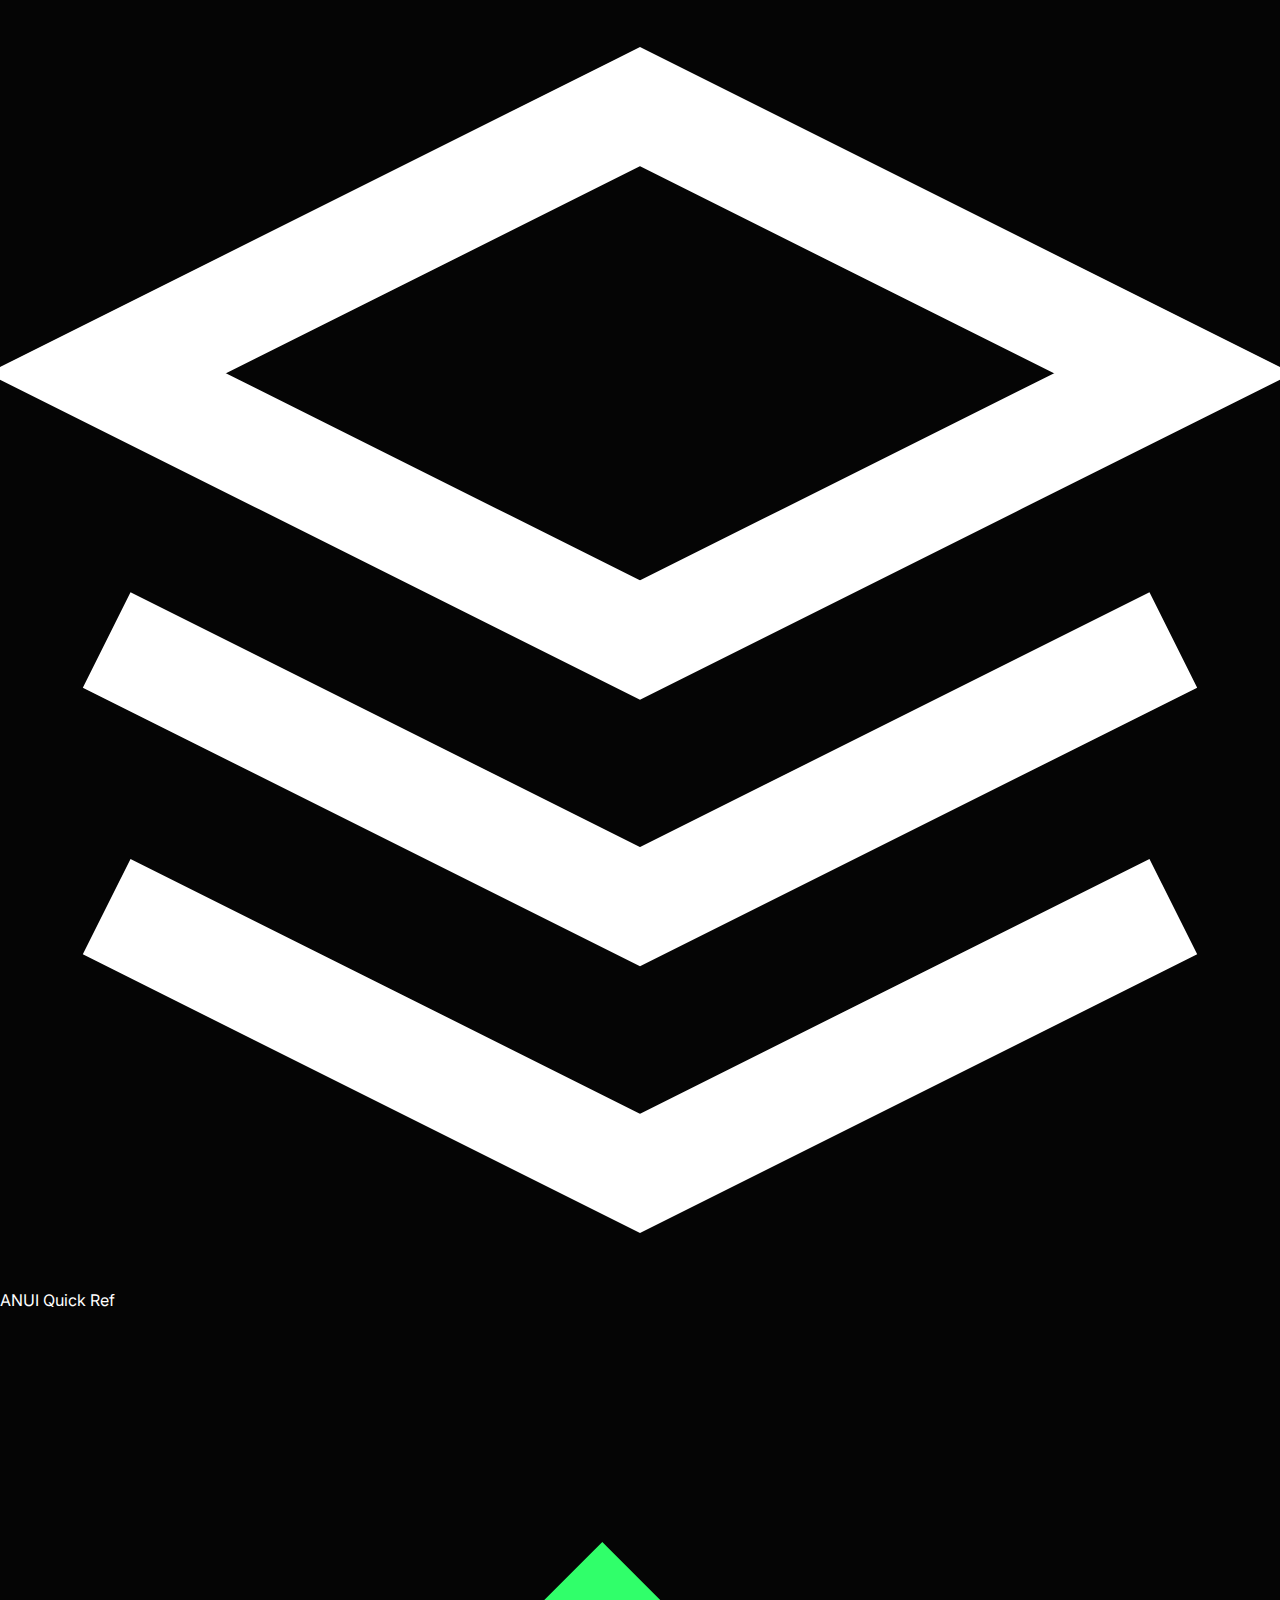
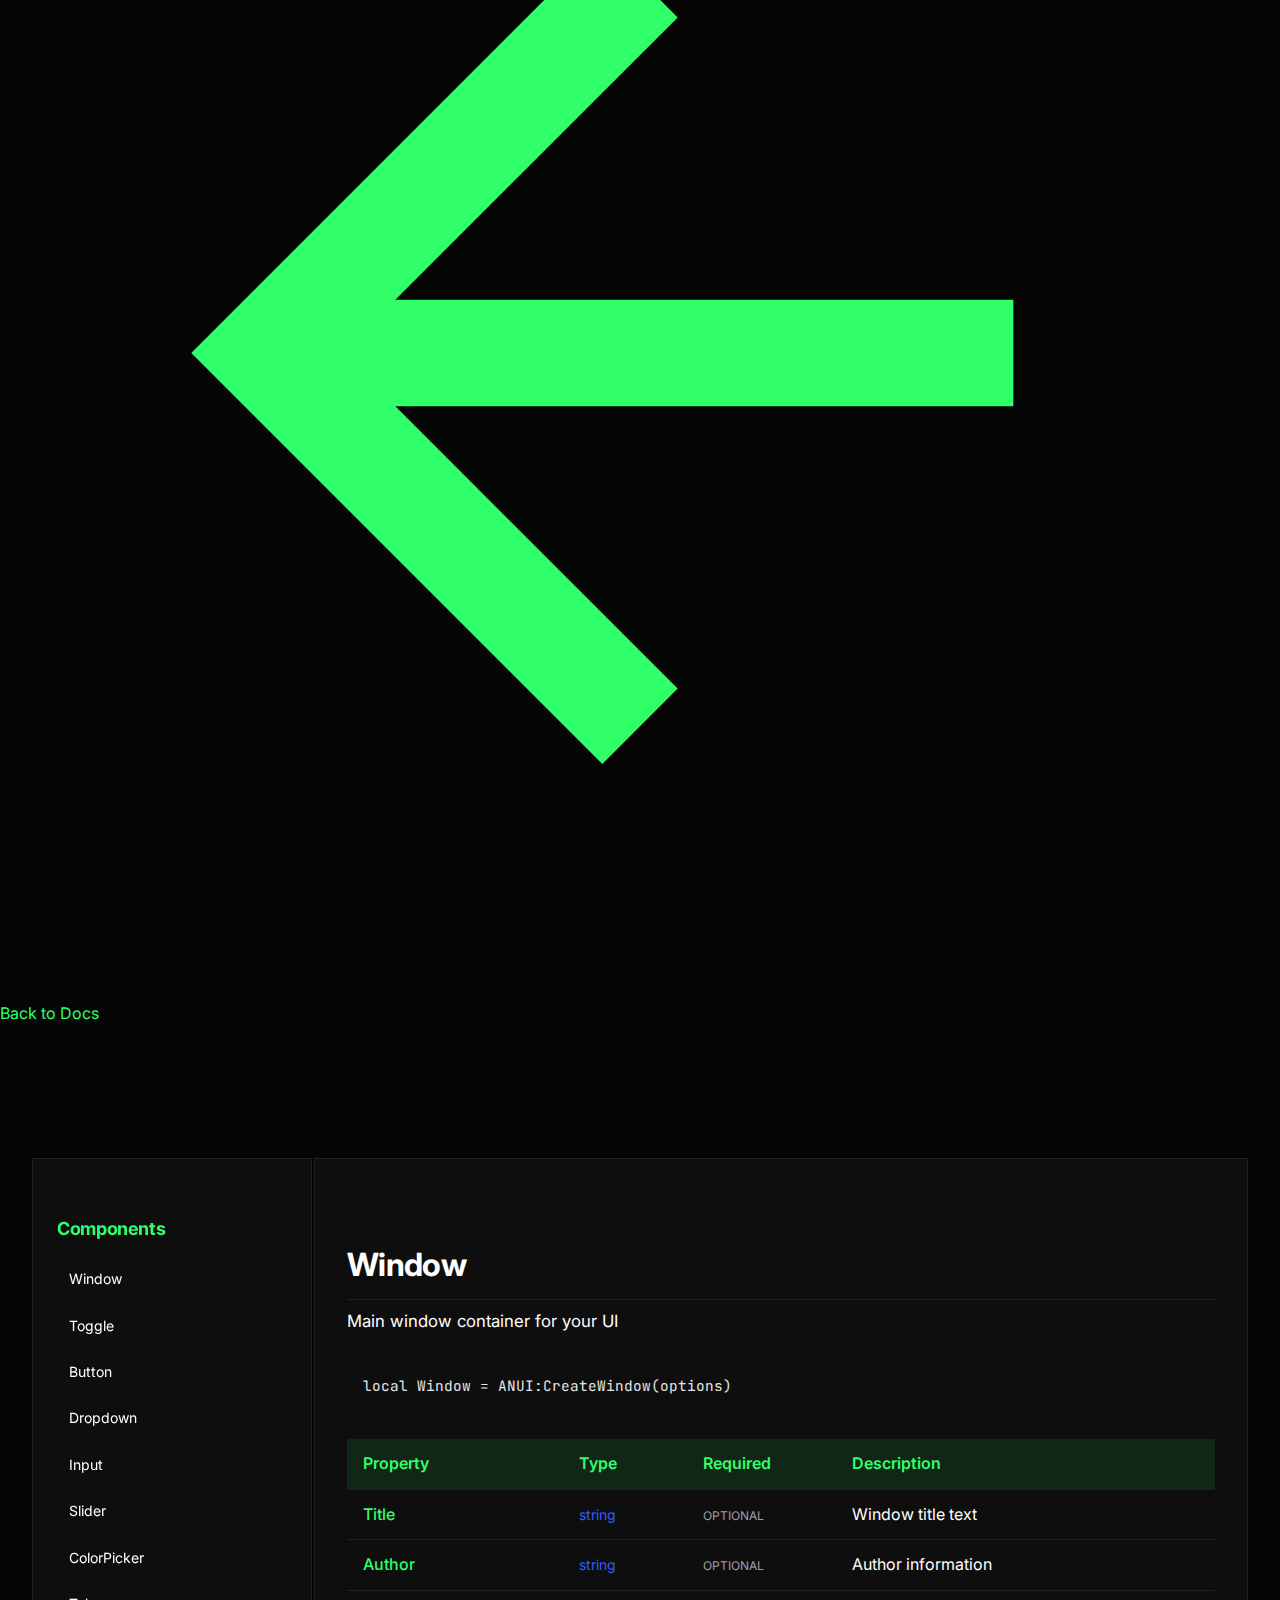
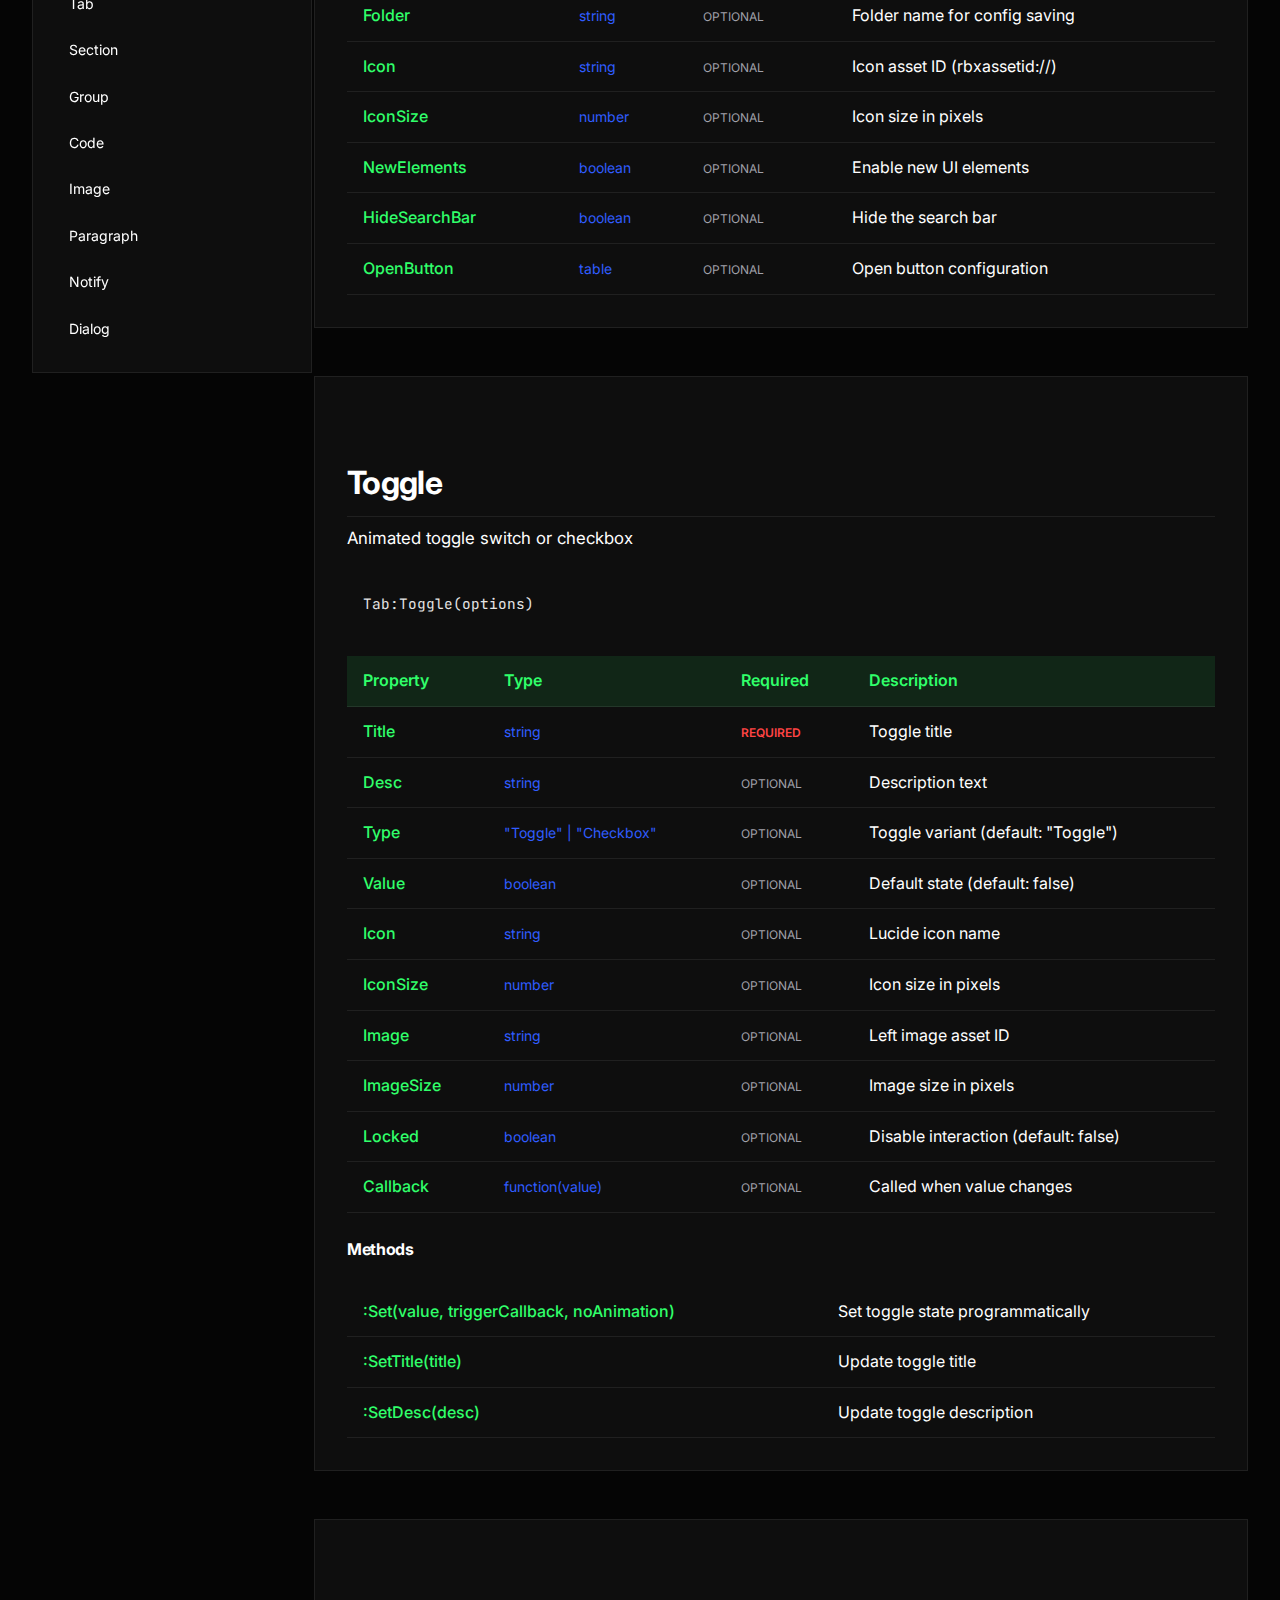
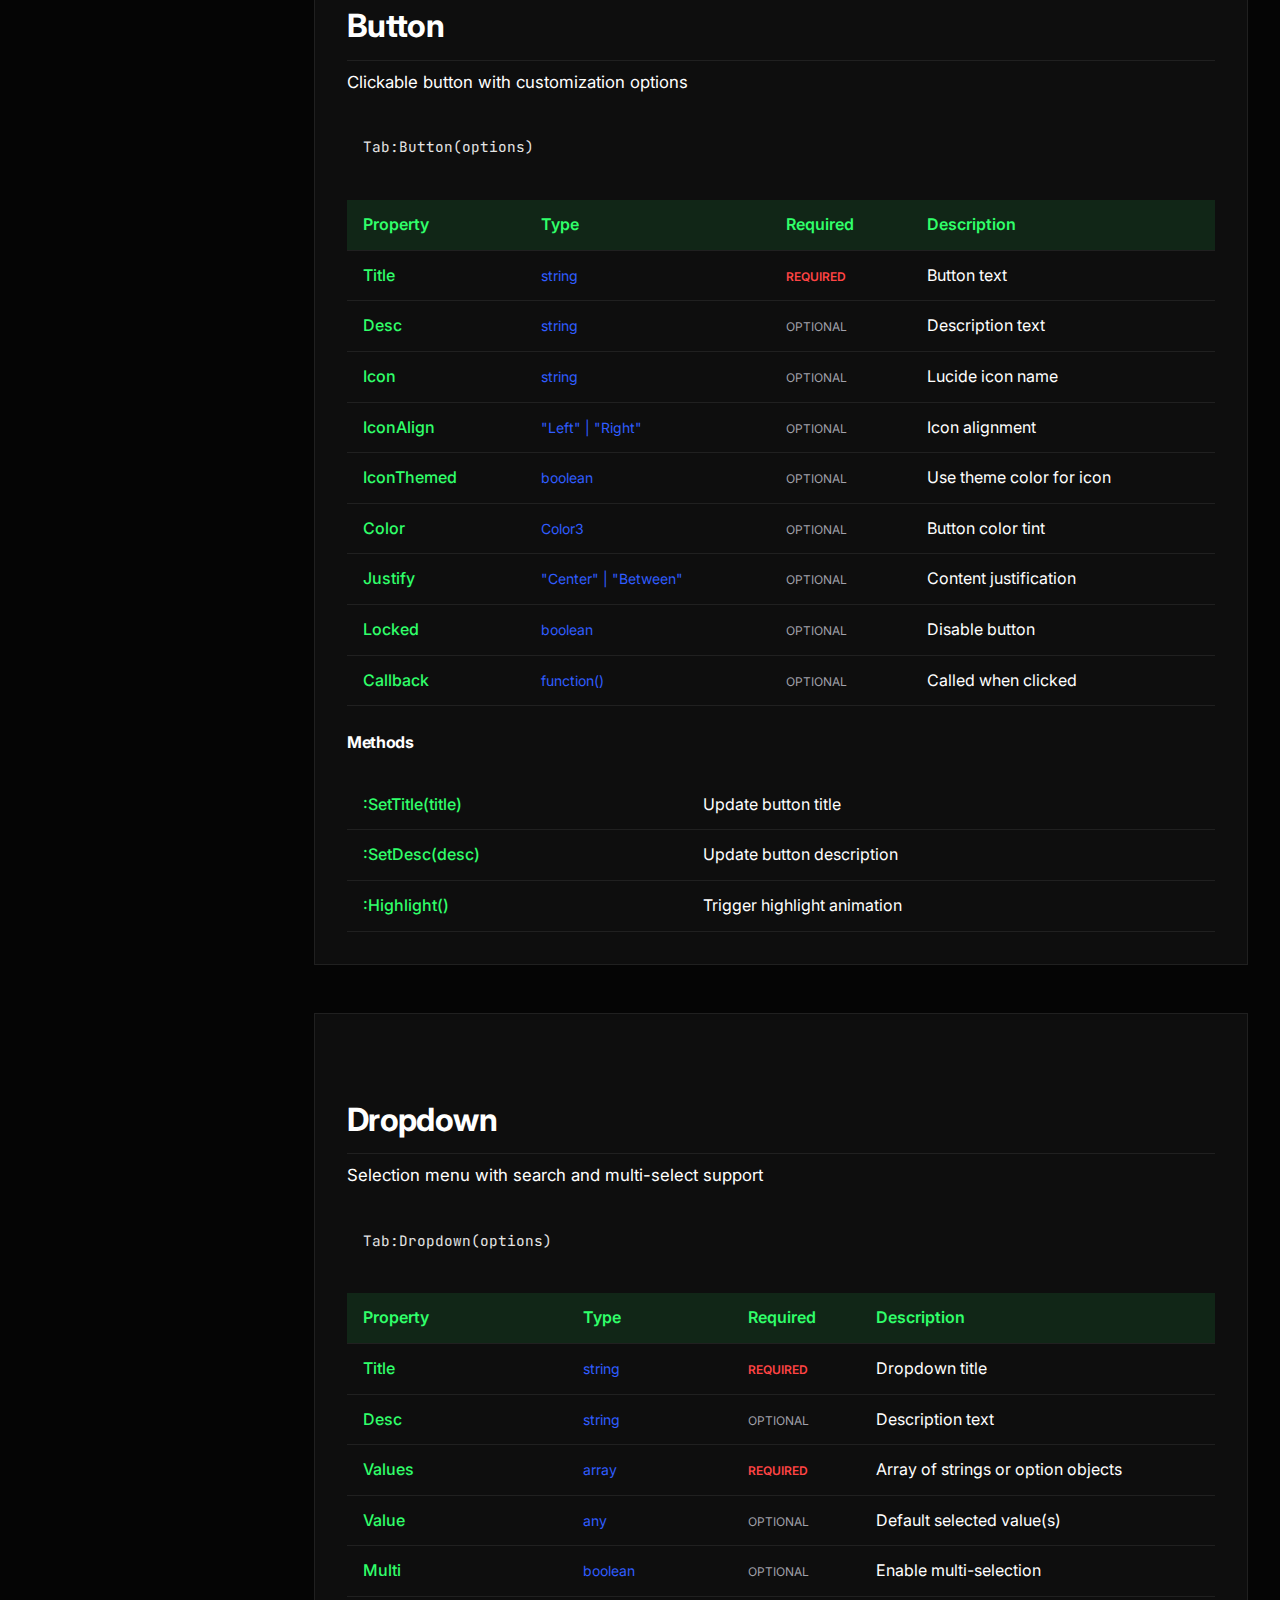
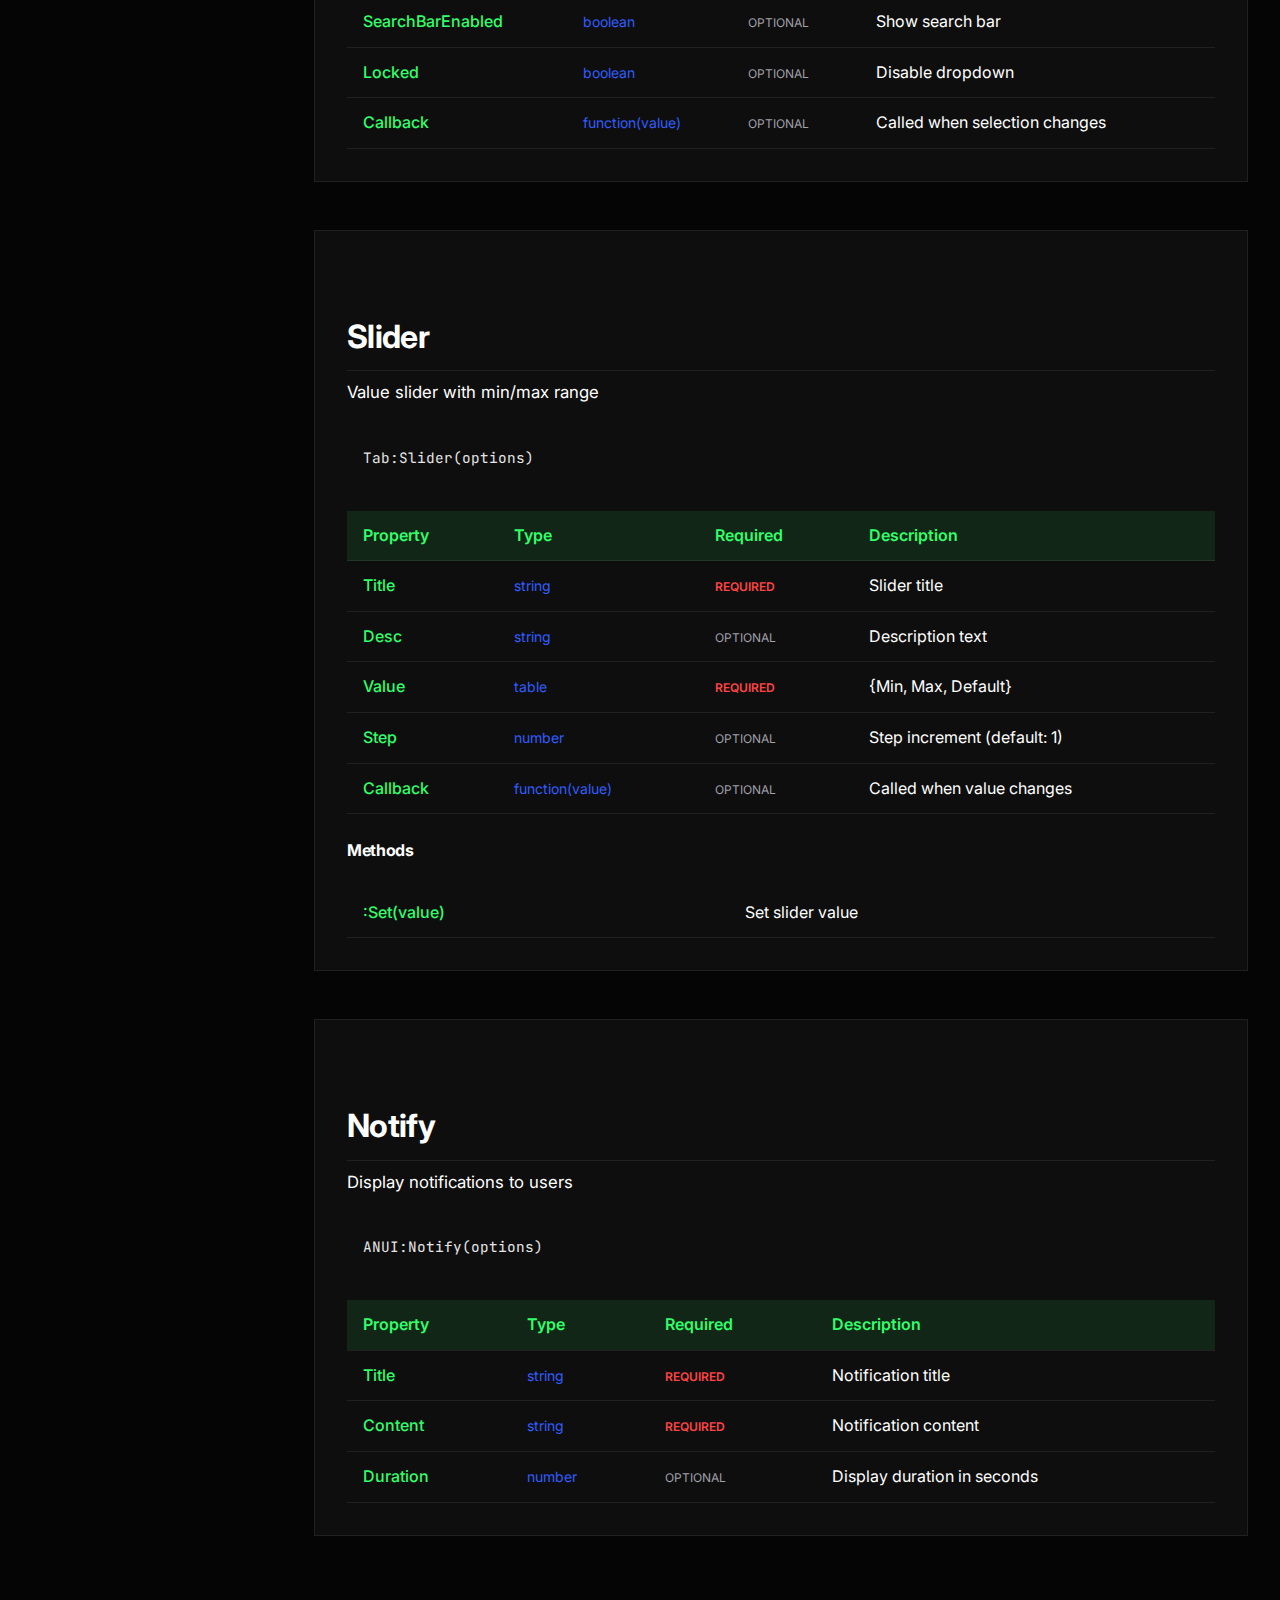
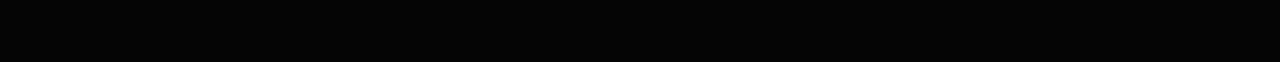
<file: quick-reference.html>
<!DOCTYPE html>
<html lang="en">

<head>
    <meta charset="UTF-8">
    <meta name="viewport" content="width=device-width, initial-scale=1.0">
    <title>ANUI Quick Reference - Component API</title>
    <meta name="description" content="Quick reference guide for all ANUI components and their properties">
    <link rel="stylesheet" href="style.css">
    <link
        href="https://fonts.googleapis.com/css2?family=Inter:wght@300;400;500;600;700;800&family=JetBrains+Mono:wght@400;500;600&display=swap"
        rel="stylesheet">
    <style>
        .reference-container {
            max-width: 1400px;
            margin: 100px auto;
            padding: 2rem;
        }

        .reference-grid {
            display: grid;
            grid-template-columns: 250px 1fr;
            gap: 2rem;
        }

        .sidebar {
            position: sticky;
            top: 100px;
            height: fit-content;
            background: var(--bg-card);
            border: 1px solid var(--border);
            border-radius: var(--radius-lg);
            padding: 1.5rem;
        }

        .sidebar h3 {
            margin-bottom: 1rem;
            font-size: 1.125rem;
        }

        .sidebar-links {
            display: flex;
            flex-direction: column;
            gap: 0.5rem;
        }

        .sidebar-link {
            color: var(--text-secondary);
            text-decoration: none;
            padding: 0.5rem 0.75rem;
            border-radius: 6px;
            transition: all var(--transition-base);
            font-size: 0.875rem;
        }

        .sidebar-link:hover,
        .sidebar-link.active {
            color: var(--primary);
            background: rgba(48, 255, 106, 0.1);
        }

        .reference-content {
            display: flex;
            flex-direction: column;
            gap: 3rem;
        }

        .component-ref {
            background: var(--bg-card);
            border: 1px solid var(--border);
            border-radius: var(--radius-lg);
            padding: 2rem;
            scroll-margin-top: 100px;
        }

        .component-ref h2 {
            font-size: 2rem;
            margin-bottom: 0.5rem;
            display: flex;
            align-items: center;
            gap: 0.75rem;
        }

        .component-ref .subtitle {
            color: var(--text-secondary);
            margin-bottom: 1.5rem;
        }

        .properties-table {
            width: 100%;
            border-collapse: collapse;
            margin-top: 1.5rem;
        }

        .properties-table th,
        .properties-table td {
            text-align: left;
            padding: 0.75rem 1rem;
            border-bottom: 1px solid var(--border);
        }

        .properties-table th {
            background: rgba(48, 255, 106, 0.1);
            font-weight: 600;
            color: var(--primary);
        }

        .properties-table td:first-child {
            font-family: var(--font-mono);
            color: var(--primary);
            font-weight: 500;
        }

        .properties-table .type {
            font-family: var(--font-mono);
            font-size: 0.875rem;
            color: var(--accent);
        }

        .properties-table .required {
            color: #ff4444;
            font-size: 0.75rem;
            text-transform: uppercase;
            font-weight: 600;
        }

        .properties-table .optional {
            color: var(--text-muted);
            font-size: 0.75rem;
            text-transform: uppercase;
        }

        @media (max-width: 768px) {
            .reference-grid {
                grid-template-columns: 1fr;
            }

            .sidebar {
                position: relative;
                top: 0;
            }
        }
    </style>
</head>

<body>
    <!-- Navigation -->
    <nav class="navbar">
        <div class="nav-container">
            <div class="nav-brand">
                <div class="brand-icon">
                    <svg viewBox="0 0 24 24" fill="none" stroke="currentColor" stroke-width="2">
                        <path d="M12 2L2 7l10 5 10-5-10-5z" />
                        <path d="M2 17l10 5 10-5" />
                        <path d="M2 12l10 5 10-5" />
                    </svg>
                </div>
                <span class="brand-text">ANUI</span>
                <span class="brand-badge">Quick Ref</span>
            </div>
            <div class="nav-actions">
                <a href="index.html" class="btn-github">
                    <svg viewBox="0 0 24 24" fill="none" stroke="currentColor" stroke-width="2">
                        <path d="M19 12H5M12 19l-7-7 7-7" />
                    </svg>
                    Back to Docs
                </a>
            </div>
        </div>
    </nav>

    <div class="reference-container">
        <div class="reference-grid">
            <!-- Sidebar -->
            <aside class="sidebar">
                <h3>Components</h3>
                <div class="sidebar-links">
                    <a href="#window" class="sidebar-link">Window</a>
                    <a href="#toggle" class="sidebar-link">Toggle</a>
                    <a href="#button" class="sidebar-link">Button</a>
                    <a href="#dropdown" class="sidebar-link">Dropdown</a>
                    <a href="#input" class="sidebar-link">Input</a>
                    <a href="#slider" class="sidebar-link">Slider</a>
                    <a href="#colorpicker" class="sidebar-link">ColorPicker</a>
                    <a href="#tab" class="sidebar-link">Tab</a>
                    <a href="#section" class="sidebar-link">Section</a>
                    <a href="#group" class="sidebar-link">Group</a>
                    <a href="#code" class="sidebar-link">Code</a>
                    <a href="#image" class="sidebar-link">Image</a>
                    <a href="#paragraph" class="sidebar-link">Paragraph</a>
                    <a href="#notify" class="sidebar-link">Notify</a>
                    <a href="#dialog" class="sidebar-link">Dialog</a>
                </div>
            </aside>

            <!-- Content -->
            <div class="reference-content">
                <!-- Window -->
                <div id="window" class="component-ref">
                    <h2>Window</h2>
                    <p class="subtitle">Main window container for your UI</p>

                    <div class="code-block">
                        <pre><code>local Window = ANUI:CreateWindow(options)</code></pre>
                    </div>

                    <table class="properties-table">
                        <thead>
                            <tr>
                                <th>Property</th>
                                <th>Type</th>
                                <th>Required</th>
                                <th>Description</th>
                            </tr>
                        </thead>
                        <tbody>
                            <tr>
                                <td>Title</td>
                                <td><span class="type">string</span></td>
                                <td><span class="optional">Optional</span></td>
                                <td>Window title text</td>
                            </tr>
                            <tr>
                                <td>Author</td>
                                <td><span class="type">string</span></td>
                                <td><span class="optional">Optional</span></td>
                                <td>Author information</td>
                            </tr>
                            <tr>
                                <td>Folder</td>
                                <td><span class="type">string</span></td>
                                <td><span class="optional">Optional</span></td>
                                <td>Folder name for config saving</td>
                            </tr>
                            <tr>
                                <td>Icon</td>
                                <td><span class="type">string</span></td>
                                <td><span class="optional">Optional</span></td>
                                <td>Icon asset ID (rbxassetid://)</td>
                            </tr>
                            <tr>
                                <td>IconSize</td>
                                <td><span class="type">number</span></td>
                                <td><span class="optional">Optional</span></td>
                                <td>Icon size in pixels</td>
                            </tr>
                            <tr>
                                <td>NewElements</td>
                                <td><span class="type">boolean</span></td>
                                <td><span class="optional">Optional</span></td>
                                <td>Enable new UI elements</td>
                            </tr>
                            <tr>
                                <td>HideSearchBar</td>
                                <td><span class="type">boolean</span></td>
                                <td><span class="optional">Optional</span></td>
                                <td>Hide the search bar</td>
                            </tr>
                            <tr>
                                <td>OpenButton</td>
                                <td><span class="type">table</span></td>
                                <td><span class="optional">Optional</span></td>
                                <td>Open button configuration</td>
                            </tr>
                        </tbody>
                    </table>
                </div>

                <!-- Toggle -->
                <div id="toggle" class="component-ref">
                    <h2>Toggle</h2>
                    <p class="subtitle">Animated toggle switch or checkbox</p>

                    <div class="code-block">
                        <pre><code>Tab:Toggle(options)</code></pre>
                    </div>

                    <table class="properties-table">
                        <thead>
                            <tr>
                                <th>Property</th>
                                <th>Type</th>
                                <th>Required</th>
                                <th>Description</th>
                            </tr>
                        </thead>
                        <tbody>
                            <tr>
                                <td>Title</td>
                                <td><span class="type">string</span></td>
                                <td><span class="required">Required</span></td>
                                <td>Toggle title</td>
                            </tr>
                            <tr>
                                <td>Desc</td>
                                <td><span class="type">string</span></td>
                                <td><span class="optional">Optional</span></td>
                                <td>Description text</td>
                            </tr>
                            <tr>
                                <td>Type</td>
                                <td><span class="type">"Toggle" | "Checkbox"</span></td>
                                <td><span class="optional">Optional</span></td>
                                <td>Toggle variant (default: "Toggle")</td>
                            </tr>
                            <tr>
                                <td>Value</td>
                                <td><span class="type">boolean</span></td>
                                <td><span class="optional">Optional</span></td>
                                <td>Default state (default: false)</td>
                            </tr>
                            <tr>
                                <td>Icon</td>
                                <td><span class="type">string</span></td>
                                <td><span class="optional">Optional</span></td>
                                <td>Lucide icon name</td>
                            </tr>
                            <tr>
                                <td>IconSize</td>
                                <td><span class="type">number</span></td>
                                <td><span class="optional">Optional</span></td>
                                <td>Icon size in pixels</td>
                            </tr>
                            <tr>
                                <td>Image</td>
                                <td><span class="type">string</span></td>
                                <td><span class="optional">Optional</span></td>
                                <td>Left image asset ID</td>
                            </tr>
                            <tr>
                                <td>ImageSize</td>
                                <td><span class="type">number</span></td>
                                <td><span class="optional">Optional</span></td>
                                <td>Image size in pixels</td>
                            </tr>
                            <tr>
                                <td>Locked</td>
                                <td><span class="type">boolean</span></td>
                                <td><span class="optional">Optional</span></td>
                                <td>Disable interaction (default: false)</td>
                            </tr>
                            <tr>
                                <td>Callback</td>
                                <td><span class="type">function(value)</span></td>
                                <td><span class="optional">Optional</span></td>
                                <td>Called when value changes</td>
                            </tr>
                        </tbody>
                    </table>

                    <h4 style="margin-top: 1.5rem; margin-bottom: 0.75rem;">Methods</h4>
                    <table class="properties-table">
                        <tbody>
                            <tr>
                                <td>:Set(value, triggerCallback, noAnimation)</td>
                                <td colspan="3">Set toggle state programmatically</td>
                            </tr>
                            <tr>
                                <td>:SetTitle(title)</td>
                                <td colspan="3">Update toggle title</td>
                            </tr>
                            <tr>
                                <td>:SetDesc(desc)</td>
                                <td colspan="3">Update toggle description</td>
                            </tr>
                        </tbody>
                    </table>
                </div>

                <!-- Button -->
                <div id="button" class="component-ref">
                    <h2>Button</h2>
                    <p class="subtitle">Clickable button with customization options</p>

                    <div class="code-block">
                        <pre><code>Tab:Button(options)</code></pre>
                    </div>

                    <table class="properties-table">
                        <thead>
                            <tr>
                                <th>Property</th>
                                <th>Type</th>
                                <th>Required</th>
                                <th>Description</th>
                            </tr>
                        </thead>
                        <tbody>
                            <tr>
                                <td>Title</td>
                                <td><span class="type">string</span></td>
                                <td><span class="required">Required</span></td>
                                <td>Button text</td>
                            </tr>
                            <tr>
                                <td>Desc</td>
                                <td><span class="type">string</span></td>
                                <td><span class="optional">Optional</span></td>
                                <td>Description text</td>
                            </tr>
                            <tr>
                                <td>Icon</td>
                                <td><span class="type">string</span></td>
                                <td><span class="optional">Optional</span></td>
                                <td>Lucide icon name</td>
                            </tr>
                            <tr>
                                <td>IconAlign</td>
                                <td><span class="type">"Left" | "Right"</span></td>
                                <td><span class="optional">Optional</span></td>
                                <td>Icon alignment</td>
                            </tr>
                            <tr>
                                <td>IconThemed</td>
                                <td><span class="type">boolean</span></td>
                                <td><span class="optional">Optional</span></td>
                                <td>Use theme color for icon</td>
                            </tr>
                            <tr>
                                <td>Color</td>
                                <td><span class="type">Color3</span></td>
                                <td><span class="optional">Optional</span></td>
                                <td>Button color tint</td>
                            </tr>
                            <tr>
                                <td>Justify</td>
                                <td><span class="type">"Center" | "Between"</span></td>
                                <td><span class="optional">Optional</span></td>
                                <td>Content justification</td>
                            </tr>
                            <tr>
                                <td>Locked</td>
                                <td><span class="type">boolean</span></td>
                                <td><span class="optional">Optional</span></td>
                                <td>Disable button</td>
                            </tr>
                            <tr>
                                <td>Callback</td>
                                <td><span class="type">function()</span></td>
                                <td><span class="optional">Optional</span></td>
                                <td>Called when clicked</td>
                            </tr>
                        </tbody>
                    </table>

                    <h4 style="margin-top: 1.5rem; margin-bottom: 0.75rem;">Methods</h4>
                    <table class="properties-table">
                        <tbody>
                            <tr>
                                <td>:SetTitle(title)</td>
                                <td colspan="3">Update button title</td>
                            </tr>
                            <tr>
                                <td>:SetDesc(desc)</td>
                                <td colspan="3">Update button description</td>
                            </tr>
                            <tr>
                                <td>:Highlight()</td>
                                <td colspan="3">Trigger highlight animation</td>
                            </tr>
                        </tbody>
                    </table>
                </div>

                <!-- Dropdown -->
                <div id="dropdown" class="component-ref">
                    <h2>Dropdown</h2>
                    <p class="subtitle">Selection menu with search and multi-select support</p>

                    <div class="code-block">
                        <pre><code>Tab:Dropdown(options)</code></pre>
                    </div>

                    <table class="properties-table">
                        <thead>
                            <tr>
                                <th>Property</th>
                                <th>Type</th>
                                <th>Required</th>
                                <th>Description</th>
                            </tr>
                        </thead>
                        <tbody>
                            <tr>
                                <td>Title</td>
                                <td><span class="type">string</span></td>
                                <td><span class="required">Required</span></td>
                                <td>Dropdown title</td>
                            </tr>
                            <tr>
                                <td>Desc</td>
                                <td><span class="type">string</span></td>
                                <td><span class="optional">Optional</span></td>
                                <td>Description text</td>
                            </tr>
                            <tr>
                                <td>Values</td>
                                <td><span class="type">array</span></td>
                                <td><span class="required">Required</span></td>
                                <td>Array of strings or option objects</td>
                            </tr>
                            <tr>
                                <td>Value</td>
                                <td><span class="type">any</span></td>
                                <td><span class="optional">Optional</span></td>
                                <td>Default selected value(s)</td>
                            </tr>
                            <tr>
                                <td>Multi</td>
                                <td><span class="type">boolean</span></td>
                                <td><span class="optional">Optional</span></td>
                                <td>Enable multi-selection</td>
                            </tr>
                            <tr>
                                <td>SearchBarEnabled</td>
                                <td><span class="type">boolean</span></td>
                                <td><span class="optional">Optional</span></td>
                                <td>Show search bar</td>
                            </tr>
                            <tr>
                                <td>Locked</td>
                                <td><span class="type">boolean</span></td>
                                <td><span class="optional">Optional</span></td>
                                <td>Disable dropdown</td>
                            </tr>
                            <tr>
                                <td>Callback</td>
                                <td><span class="type">function(value)</span></td>
                                <td><span class="optional">Optional</span></td>
                                <td>Called when selection changes</td>
                            </tr>
                        </tbody>
                    </table>
                </div>

                <!-- Slider -->
                <div id="slider" class="component-ref">
                    <h2>Slider</h2>
                    <p class="subtitle">Value slider with min/max range</p>

                    <div class="code-block">
                        <pre><code>Tab:Slider(options)</code></pre>
                    </div>

                    <table class="properties-table">
                        <thead>
                            <tr>
                                <th>Property</th>
                                <th>Type</th>
                                <th>Required</th>
                                <th>Description</th>
                            </tr>
                        </thead>
                        <tbody>
                            <tr>
                                <td>Title</td>
                                <td><span class="type">string</span></td>
                                <td><span class="required">Required</span></td>
                                <td>Slider title</td>
                            </tr>
                            <tr>
                                <td>Desc</td>
                                <td><span class="type">string</span></td>
                                <td><span class="optional">Optional</span></td>
                                <td>Description text</td>
                            </tr>
                            <tr>
                                <td>Value</td>
                                <td><span class="type">table</span></td>
                                <td><span class="required">Required</span></td>
                                <td>{Min, Max, Default}</td>
                            </tr>
                            <tr>
                                <td>Step</td>
                                <td><span class="type">number</span></td>
                                <td><span class="optional">Optional</span></td>
                                <td>Step increment (default: 1)</td>
                            </tr>
                            <tr>
                                <td>Callback</td>
                                <td><span class="type">function(value)</span></td>
                                <td><span class="optional">Optional</span></td>
                                <td>Called when value changes</td>
                            </tr>
                        </tbody>
                    </table>

                    <h4 style="margin-top: 1.5rem; margin-bottom: 0.75rem;">Methods</h4>
                    <table class="properties-table">
                        <tbody>
                            <tr>
                                <td>:Set(value)</td>
                                <td colspan="3">Set slider value</td>
                            </tr>
                        </tbody>
                    </table>
                </div>

                <!-- Additional components can be added here -->
                <div id="notify" class="component-ref">
                    <h2>Notify</h2>
                    <p class="subtitle">Display notifications to users</p>

                    <div class="code-block">
                        <pre><code>ANUI:Notify(options)</code></pre>
                    </div>

                    <table class="properties-table">
                        <thead>
                            <tr>
                                <th>Property</th>
                                <th>Type</th>
                                <th>Required</th>
                                <th>Description</th>
                            </tr>
                        </thead>
                        <tbody>
                            <tr>
                                <td>Title</td>
                                <td><span class="type">string</span></td>
                                <td><span class="required">Required</span></td>
                                <td>Notification title</td>
                            </tr>
                            <tr>
                                <td>Content</td>
                                <td><span class="type">string</span></td>
                                <td><span class="required">Required</span></td>
                                <td>Notification content</td>
                            </tr>
                            <tr>
                                <td>Duration</td>
                                <td><span class="type">number</span></td>
                                <td><span class="optional">Optional</span></td>
                                <td>Display duration in seconds</td>
                            </tr>
                        </tbody>
                    </table>
                </div>

            </div>
        </div>
    </div>

    <script src="script.js"></script>
    <script>
        // Active sidebar link on scroll
        const sidebarLinks = document.querySelectorAll('.sidebar-link');
        const sections = document.querySelectorAll('.component-ref');

        window.addEventListener('scroll', () => {
            let current = '';
            sections.forEach(section => {
                const sectionTop = section.offsetTop - 120;
                if (window.scrollY >= sectionTop) {
                    current = section.getAttribute('id');
                }
            });

            sidebarLinks.forEach(link => {
                link.classList.remove('active');
                if (link.getAttribute('href') === '#' + current) {
                    link.classList.add('active');
                }
            });
        });
    </script>
</body>

</html>
</file>
<file: style.css>
:root {
    /* Core Colors */
    --primary: #30FF6A;
    --primary-dim: rgba(48, 255, 106, 0.1);
    --accent: #305dff;
    --accent-dim: rgba(48, 93, 255, 0.1);
    
    /* Backgrounds */
    --bg-body: #050505;
    --bg-sidebar: #0a0a0a;
    --bg-card: rgba(20, 20, 20, 0.6);
    --bg-code: #101012;
    
    /* Text */
    --text-main: #ffffff;
    --text-muted: #a1a1aa;
    --text-dim: #52525b;
    
    /* Borders */
    --border: rgba(255, 255, 255, 0.08);
    --border-hover: rgba(48, 255, 106, 0.3);
    
    /* Spacing & Radius */
    --sidebar-width: 280px;
    --radius: 12px;
    --container-width: 1400px;
}

* {
    margin: 0;
    padding: 0;
    box-sizing: border-box;
    scrollbar-width: thin;
    scrollbar-color: var(--border) var(--bg-body);
}

body {
    font-family: 'Inter', sans-serif;
    background-color: var(--bg-body);
    color: var(--text-main);
    line-height: 1.6;
    overflow-x: hidden;
}

/* Scrollbar */
::-webkit-scrollbar { width: 8px; height: 8px; }
::-webkit-scrollbar-track { background: var(--bg-body); }
::-webkit-scrollbar-thumb { background: #333; border-radius: 4px; }
::-webkit-scrollbar-thumb:hover { background: var(--primary); }

/* Typography */
h1, h2, h3, h4 { color: var(--text-main); font-weight: 700; letter-spacing: -0.02em; }
h1 { font-size: 3rem; margin-bottom: 1rem; background: linear-gradient(to right, #fff, #ccc); -webkit-background-clip: text; -webkit-text-fill-color: transparent; }
h2 { font-size: 2rem; margin: 3rem 0 1.5rem; padding-bottom: 0.5rem; border-bottom: 1px solid var(--border); }
h3 { font-size: 1.5rem; margin: 2rem 0 1rem; color: var(--primary); }
p { color: var(--text-muted); margin-bottom: 1.5rem; font-size: 1.05rem; }
a { text-decoration: none; color: var(--primary); transition: 0.2s; }
a:hover { color: #fff; text-shadow: 0 0 10px var(--primary); }

/* --- LAYOUT --- */
.app-container {
    display: flex;
    min-height: 100vh;
}

/* Sidebar Navigation */
.sidebar {
    width: var(--sidebar-width);
    background: var(--bg-sidebar);
    border-right: 1px solid var(--border);
    height: 100vh;
    position: fixed;
    top: 0;
    left: 0;
    overflow-y: auto;
    padding: 2rem 1.5rem;
    z-index: 100;
    backdrop-filter: blur(10px);
}

.brand {
    display: flex;
    align-items: center;
    gap: 10px;
    margin-bottom: 2.5rem;
    font-size: 1.5rem;
    font-weight: 800;
    color: #fff;
}

.brand-logo {
    width: 32px;
    height: 32px;
    background: linear-gradient(135deg, var(--primary), var(--accent));
    border-radius: 8px;
    display: flex;
    align-items: center;
    justify-content: center;
    box-shadow: 0 0 20px rgba(48, 255, 106, 0.3);
}

.nav-group { margin-bottom: 2rem; }
.nav-header {
    font-size: 0.75rem;
    text-transform: uppercase;
    color: var(--text-dim);
    font-weight: 700;
    margin-bottom: 0.75rem;
    letter-spacing: 0.05em;
}

.nav-link {
    display: block;
    padding: 0.6rem 1rem;
    color: var(--text-muted);
    border-radius: 6px;
    font-size: 0.95rem;
    margin-bottom: 2px;
    border-left: 2px solid transparent;
}

.nav-link:hover {
    background: var(--primary-dim);
    color: var(--primary);
}

.nav-link.active {
    background: var(--primary-dim);
    color: var(--primary);
    border-left-color: var(--primary);
    font-weight: 600;
}

/* Main Content */
.main-content {
    margin-left: var(--sidebar-width);
    flex: 1;
    padding: 4rem 5rem;
    max-width: calc(100% - var(--sidebar-width));
}

.container {
    max-width: 1000px;
    margin: 0 auto;
}

/* --- COMPONENTS --- */

/* Cards */
.card {
    background: var(--bg-card);
    border: 1px solid var(--border);
    border-radius: var(--radius);
    padding: 1.5rem;
    margin-bottom: 2rem;
    transition: 0.3s;
    position: relative;
    overflow: hidden;
}

.card:hover {
    border-color: var(--border-hover);
    box-shadow: 0 10px 40px -10px rgba(0,0,0,0.5);
    transform: translateY(-2px);
}

/* Code Blocks */
.code-wrapper {
    background: var(--bg-code);
    border: 1px solid var(--border);
    border-radius: var(--radius);
    margin: 1.5rem 0;
    position: relative;
    overflow: hidden;
}

.code-header {
    display: flex;
    justify-content: space-between;
    align-items: center;
    padding: 0.5rem 1rem;
    background: rgba(255,255,255,0.03);
    border-bottom: 1px solid var(--border);
}

.lang-tag {
    font-family: 'JetBrains Mono', monospace;
    font-size: 0.8rem;
    color: var(--text-muted);
}

.copy-btn {
    background: transparent;
    border: 1px solid var(--border);
    color: var(--text-muted);
    padding: 4px 10px;
    border-radius: 4px;
    cursor: pointer;
    font-size: 0.8rem;
    transition: 0.2s;
}

.copy-btn:hover {
    border-color: var(--primary);
    color: var(--primary);
}

pre {
    padding: 1rem;
    overflow-x: auto;
    margin: 0;
}

code {
    font-family: 'JetBrains Mono', monospace;
    font-size: 0.9rem;
    color: #e5e5e5;
}

/* Syntax Highlight Simulation colors */
.token.keyword { color: #c678dd; }
.token.string { color: #98c379; }
.token.function { color: #61afef; }
.token.comment { color: #5c6370; font-style: italic; }
.token.number { color: #d19a66; }

/* Tables */
.api-table {
    width: 100%;
    border-collapse: collapse;
    margin: 1.5rem 0;
    background: var(--bg-card);
    border-radius: var(--radius);
    overflow: hidden;
}

.api-table th, .api-table td {
    padding: 1rem;
    text-align: left;
    border-bottom: 1px solid var(--border);
}

.api-table th {
    background: rgba(255,255,255,0.03);
    color: var(--primary);
    font-weight: 600;
    font-size: 0.9rem;
    text-transform: uppercase;
}

.api-table tr:last-child td { border-bottom: none; }
.api-table td.prop-name { font-family: 'JetBrains Mono', monospace; color: #fff; font-weight: 600; }
.api-table td.prop-type { color: var(--accent); font-family: 'JetBrains Mono', monospace; font-size: 0.85rem; }
.api-table td.prop-desc { color: var(--text-muted); }

/* Mobile Response */
.mobile-menu-btn { display: none; }

@media (max-width: 1024px) {
    .main-content { padding: 2rem; }
}

@media (max-width: 768px) {
    .sidebar { transform: translateX(-100%); transition: 0.3s; z-index: 1000; }
    .sidebar.open { transform: translateX(0); }
    .main-content { margin-left: 0; max-width: 100%; padding: 1.5rem; padding-top: 4rem; }
    
    .mobile-menu-btn {
        display: flex;
        position: fixed;
        top: 1rem;
        right: 1rem;
        z-index: 1001;
        background: var(--bg-card);
        border: 1px solid var(--border);
        padding: 0.5rem;
        border-radius: 8px;
        color: #fff;
    }
}

/* Badges */
.badge {
    display: inline-block;
    padding: 2px 8px;
    border-radius: 4px;
    font-size: 0.75rem;
    font-weight: 600;
    margin-left: 8px;
}
.badge.req { background: rgba(255, 68, 68, 0.2); color: #ff4444; border: 1px solid rgba(255, 68, 68, 0.3); }
.badge.opt { background: rgba(48, 255, 106, 0.1); color: var(--primary); border: 1px solid rgba(48, 255, 106, 0.2); }

/* Animations */
@keyframes fadeUp {
    from { opacity: 0; transform: translateY(20px); }
    to { opacity: 1; transform: translateY(0); }
}

section {
    animation: fadeUp 0.6s ease-out forwards;
    opacity: 0; /* JS will handle visible triggering if needed, but this is simple */
    animation-delay: 0.1s;
    animation-fill-mode: forwards;
}
</file>
